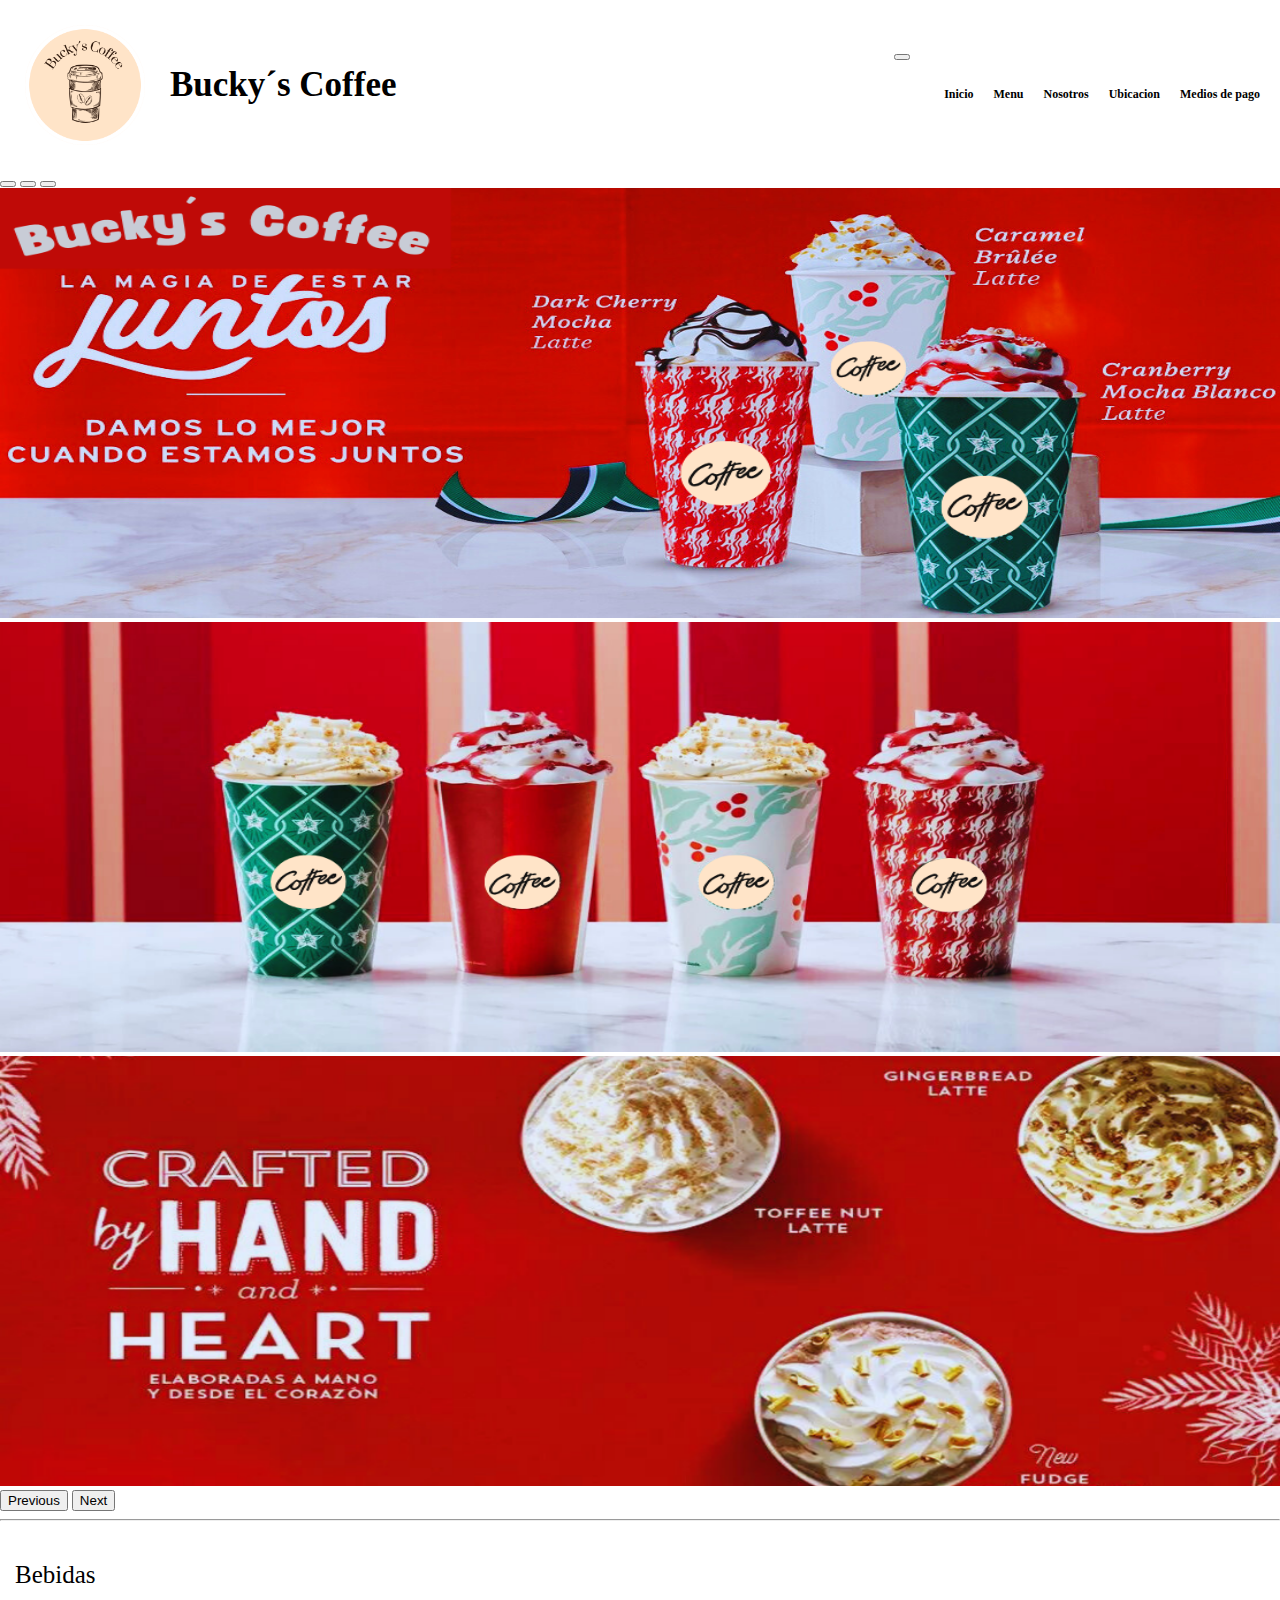
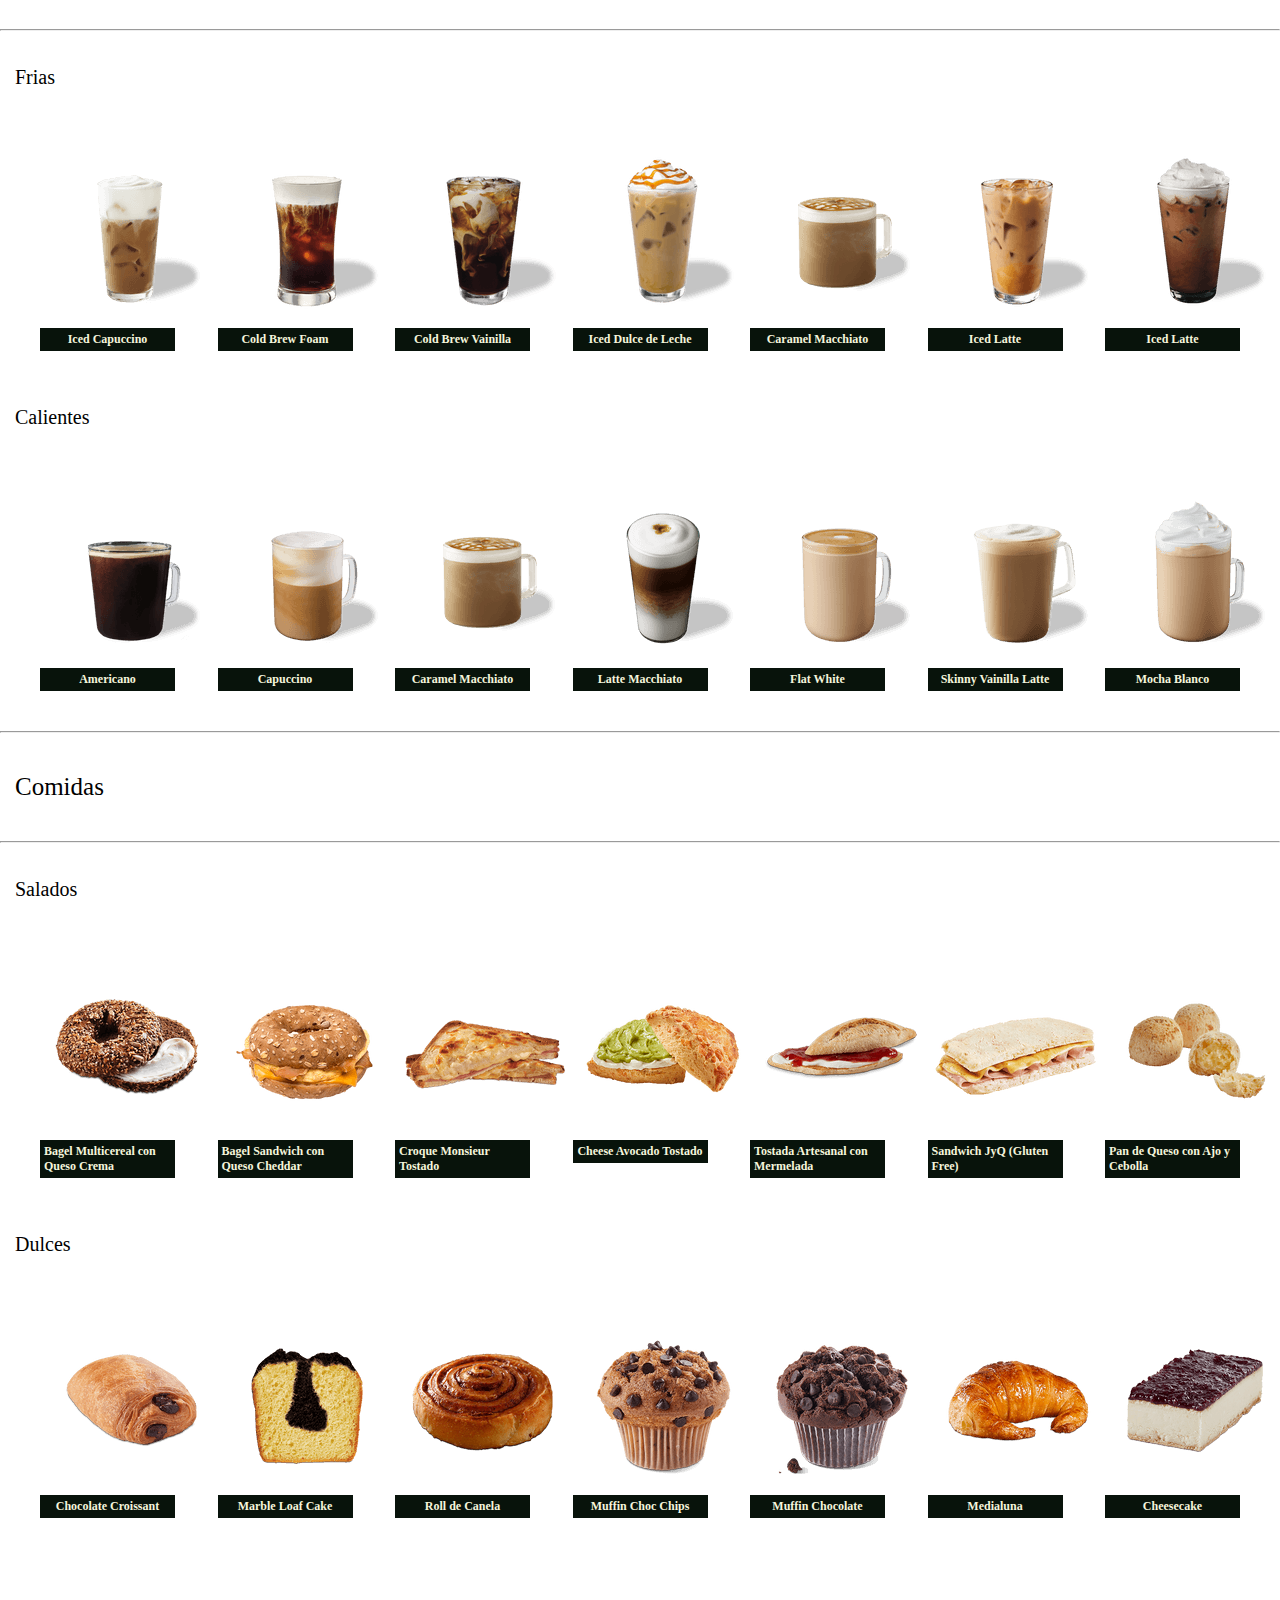
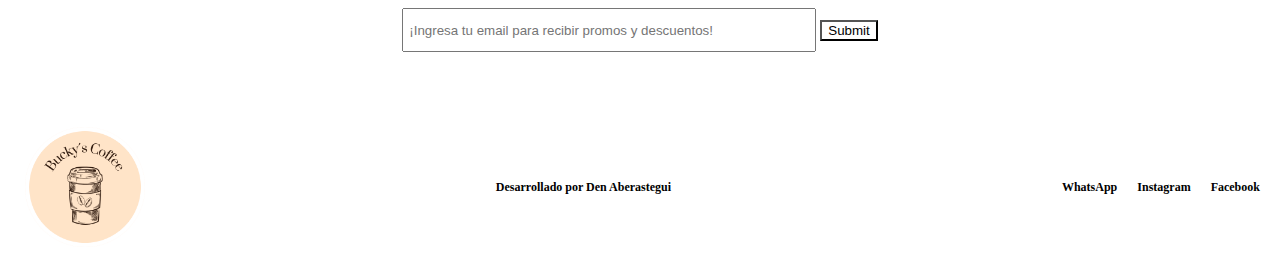
<file: index.html>
<!doctype html>
<html lang="en">
  <head>
    <meta charset="utf-8">
    <meta name="viewport" content="width=device-width, initial-scale=1">
    <meta name="keywords" content="CAFETERIA, CAFE, PASTEL, TORTA, MERIENDA, DESAYUNO, CAFETERIA EN LA PLATA, CAFETERIA CON TERRAZA, CAFETERIA CON WIFI GRATIS">
    <meta name="description" content="Vení a disfrutar de un café y algo rico para comer en Bucky´s Coffee. Tu cafetería favorita desde 2019">
    <meta name="author" content="Denisse Aberastegui">
    <meta name="language" content="Spanish">
    <meta name="geo.placename" content="Argentina">
    <link rel="shortcut icon" href="images/Retro and Vintage Coffee Shop Badge Logo.png" type="image/x-icon">
    <!--CSS-->
    <link rel="stylesheet" href="./CSS/styles.css">
    <title>Bucky´s Coffee / Menú Principal</title>
    <link href="https://cdn.jsdelivr.net/npm/bootstrap@5.3.2/dist/css/bootstrap.min.css" rel="stylesheet" integrity="sha384-T3c6CoIi6uLrA9TneNEoa7RxnatzjcDSCmG1MXxSR1GAsXEV/Dwwykc2MPK8M2HN" crossorigin="anonymous">
  </head>

  <body>
    <header>
        <div class="logo">
            <img src ="images/Retro and Vintage Coffee Shop Badge Logo.png" alt="logo de cafeteria">
            <h1>Bucky´s Coffee</h1>
        </div>
        <nav class="navbar navbar-expand-lg bg-header">
            <div class="container-fluid">
                <button class="navbar-toggler" type="button" data-bs-toggle="collapse" data-bs-target="#navbarNav" aria-controls="navbarNav" aria-expanded="false" aria-label="Toggle navigation">
                    <span class="navbar-toggler-icon"></span>
                </button>
              <div class="collapse navbar-collapse" id="navbarNav">
                <ul class="navbar-nav">
                  <li class="nav-item">
                    <a class="nav-link" href="index.html">Inicio</a>
                  </li>
                  <li class="nav-item">
                    <a class="nav-link" href="./pages/menu.html">Menu</a>
                  </li>
                  <li class="nav-item">
                    <a class="nav-link" href="./pages/nosotros.html">Nosotros</a>
                  </li>
                  <li class="nav-item">
                    <a class="nav-link" href="./pages/ubicacion.html">Ubicacion</a>
                  </li>
                  <li class="nav-item">
                    <a class="nav-link" href="./pages/mediosdepago.html">Medios de pago</a>
                  </li>
                </ul>
              </div>
            </div>
          </nav>     
    </header>

    <main>
        <div id="carouselExampleIndicators" class="carousel slide">
            <div class="carousel-indicators">
              <button type="button" data-bs-target="#carouselExampleIndicators" data-bs-slide-to="0" class="active" aria-current="true" aria-label="Slide 1"></button>
              <button type="button" data-bs-target="#carouselExampleIndicators" data-bs-slide-to="1" aria-label="Slide 2"></button>
              <button type="button" data-bs-target="#carouselExampleIndicators" data-bs-slide-to="2" aria-label="Slide 3"></button>
            </div>
            <div class="carousel-inner">
              <div class="carousel-item active">
                <img src="./images/1.png" class="d-block_img" alt="...">
              </div>
              <div class="carousel-item">
                <img src="./images/2.png" class="d-block_img" alt="...">
              </div>
              <div class="carousel-item">
                <img src="./images/3.png" class="d-block_img" alt="...">
              </div>
            </div>
            <button class="carousel-control-prev" type="button" data-bs-target="#carouselExampleIndicators" data-bs-slide="prev">
              <span class="carousel-control-prev-icon" aria-hidden="true"></span>
              <span class="visually-hidden">Previous</span>
            </button>
            <button class="carousel-control-next" type="button" data-bs-target="#carouselExampleIndicators" data-bs-slide="next">
              <span class="carousel-control-next-icon" aria-hidden="true"></span>
              <span class="visually-hidden">Next</span>
            </button>
        </div>

        <section>
            <hr>
            <p class="text">Bebidas</p>
            <hr>
        
            <!--cafe frio--> 
            
            <p class="tt">Frias</p>
        
            <div class="cards">
              <div class="card">
                <img src="./images/IcedCappuccino.png" alt="iced cappuccino">
                <h4 class="h4-p">Iced Capuccino</h4>
              </div>
              <div class="card">
                <img src="./images/ColdBrewColdFoam.png" alt="cold brew cold foam">
                <h4 class="h4-p">Cold Brew Foam</h4>
              </div>
              <div class="card">
                <img src="./images/Cold BrewVainillaSweetCream.png" alt="cold brew vainilla sweet cream">
                <h4 class="h4-p">Cold Brew Vainilla</h4>
              </div>
              <div class="card">
                <img src="./images/IcedDulcedeleche.png" alt="iced dulce de leche">
                <h4 class="h4-p">Iced Dulce de Leche</h4>
              </div>
              <div class="card">
                <img src="./images/CaramelMacchiato.png" alt="caramel macchiato">
                <h4 class="h4-p">Caramel Macchiato</h4>
              </div>
              <div class="card">
                <img src="./images/IcedLatte.png" alt="iced latte">
                <h4 class="h4-p">Iced Latte</h4>
              </div>
              <div class="card">
                <img src="./images/IcedMocha.png" alt="iced mocha">
                <h4 class="h4-p">Iced Latte</h4>
              </div>
            </div>
            
        
            <!--cafe caliente-->
        
            <p class="tt">Calientes</p>
            
            <div class="cards">
              <div class="card">
                  <img src="./images/Americano.png">
                  <h4 class="h4-p">Americano</h4>
              </div>
              <div class="card">
                  <img src="./images/Cappuccino.png">
                  <h4 class="h4-p">Capuccino</h4>
              </div>
              <div class="card">
                  <img src="./images/CaramelMacchiato.png">
                  <h4 class="h4-p">Caramel Macchiato</h4>
              </div>
              <div class="card">
                  <img src="./images/LatteMacchiato.png">
                  <h4 class="h4-p">Latte Macchiato</h4>
              </div>
              <div class="card">
                  <img src="./images/FlatWhite.png">
                  <h4 class="h4-p">Flat White</h4>
              </div>
              <div class="card">
                  <img src="./images/SkinnyVainillaLatte.png">
                  <h4 class="h4-p">Skinny Vainilla Latte</h4>
              </div>
              <div class="card">
                  <img src="./images/Mochablanco.png">
                  <h4 class="h4-p">Mocha Blanco</h4>
              </div>
          </div>
        
            <hr>
            <p class="text">Comidas</p>
            <hr>
        
            <!--comidas saladas-->
            
            <p class="tt">Salados</p>

            <div class="cards">
              <div class="card">
                  <img src="./images/Bagel-Multicereal.png" alt="Bagel-Multicereal">
                  <h4 class="h4-p">Bagel Multicereal con Queso Crema</h4>
              </div>
              <div class="card">
                  <img src="./images/Bagel-Sandwich.png" alt="Bagel-Sandwich">
                  <h4 class="h4-p">Bagel Sandwich con Queso Cheddar</h4>
              </div>
              <div class="card">
                  <img src="./images/Croque-Monsieur.png" alt="Croque-Monsieur">
                  <h4 class="h4-p">Croque Monsieur Tostado</h4>
              </div>
              <div class="card">
                  <img src="./images/Cheese-Avocado-Toast.png" alt="Cheese-Avocado-Toast">
                  <h4 class="h4-p">Cheese Avocado Tostado</h4>
              </div>
              <div class="card">
                  <img src="./images/Tostada-Artesana.png" alt="Tostada-Artesanal">
                  <h4 class="h4-p">Tostada Artesanal con Mermelada</h4>
              </div>
              <div class="card">
                  <img src="./images/Sand-JyQ-Gluten-Free.png" alt="Sand-JyQ-Gluten-Free">
                  <h4 class="h4-p">Sandwich JyQ (Gluten Free)</h4>
              </div>
              <div class="card">
                  <img src="./images/Pan-de-Queso.png" alt="Pan de queso">
                  <h4 class="h4-p">Pan de Queso con Ajo y Cebolla</h4>
              </div>
          </div>
        
            <!--comidas dulces-->
        
            <p class="tt">Dulces</p>

            <div class="cards">
              <div class="card">
                  <img src="./images/Chocolate-Croissant.png" alt="Chocolate-Croissant">
                  <h4 class="h4-p">Chocolate Croissant</h4>
              </div>
              <div class="card">
                  <img src="./images/Marble-Loaf-Cake.png" alt="Marble-Loaf-Cake">
                  <h4 class="h4-p">Marble Loaf Cake</h4>
              </div>
              <div class="card">
                  <img src="./images/Roll-de-Canela.png" alt="Roll-de-Canela">
                  <h4 class="h4-p">Roll de Canela</h4>
              </div>
              <div class="card">
                  <img src="./images/Muffin-Choc-Chips.png" alt="Muffin-Choc-Chips"> 
                  <h4 class="h4-p">Muffin Choc Chips</h4>
              </div>
              <div class="card">
                  <img src="./images/Muffin-Chocolate.png" alt="Muffin-Chocolate">
                  <h4 class="h4-p">Muffin Chocolate</h4>
              </div>
              <div class="card">
                  <img src="./images/Mezzaluna.png" alt="Medialuna">
                  <h4 class="h4-p">Medialuna</h4>
              </div>
              <div class="card">
                  <img src="./images/Cheesecake-FR.png" alt="Cheesecake">
                  <h4 class="h4-p">Cheesecake</h4>
              </div>
          </div>
            
        </section>
    
        <section>
          <div class="form">
            <form action="form.php" method="POST">
              <input type="email" class="form-email" id="email" placeholder="¡Ingresa tu email para recibir promos y descuentos!">
              <input type="submit" class="b-email" name="button-email" id="button-email">
            </form> 
          </div>
        </section>
  
  </main>

    <footer>
        <div class="footer">
            <img src="images/Retro and Vintage Coffee Shop Badge Logo.png" alt="logo de cafeteria">
              <li><a class="a_footer" href="https://www.instagram.com/den.aberastegui/">Desarrollado por Den Aberastegui</a>
              </li>
              <section class="nav_footer">
                <nav>
                    <ul>
                        <li><a class="a_footer" href="">WhatsApp</a></li>
                        <li><a class="a_footer" href="">Instagram</a></li>
                        <li><a class="a_footer" href="">Facebook</a></li>
                    </ul>
                </nav>
              </section>
        </div>
    </footer>
    <script src="https://cdn.jsdelivr.net/npm/bootstrap@5.3.2/dist/js/bootstrap.bundle.min.js" integrity="sha384-C6RzsynM9kWDrMNeT87bh95OGNyZPhcTNXj1NW7RuBCsyN/o0jlpcV8Qyq46cDfL" crossorigin="anonymous"></script>
  </body>
</html>
</file>
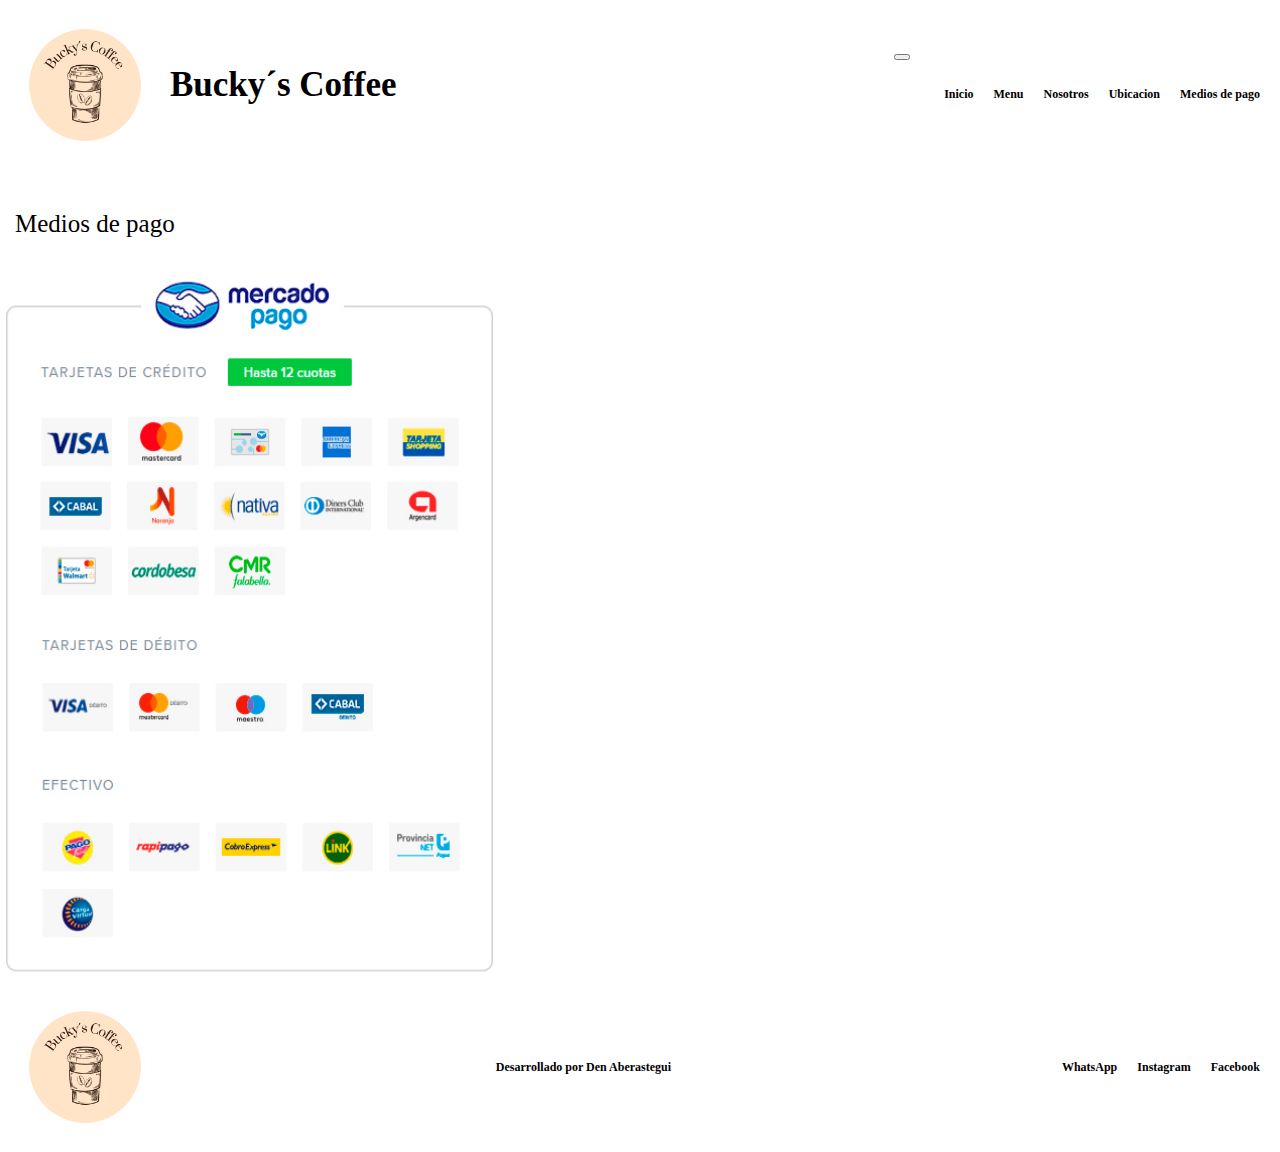
<file: pages/mediosdepago.html>
<!doctype html>
<html lang="en">
  <head>
    <meta charset="utf-8">
    <meta name="viewport" content="width=device-width, initial-scale=1">
    <meta name="keywords" content="CAFETERIA, CAFE, PASTEL, TORTA, MERIENDA, DESAYUNO CAFETERIA EN LA PLATA, CAFETERIA CON TERRAZA, CAFETERIA CON WIFI GRATIS">
    <meta name="description" content="Vení a disfrutar de un café y algo rico para comer en Bucky´s Coffee. Tu cafetería favorita desde 2019">
    <meta name="author" content="Denisse Aberastegui">
    <meta name="language" content="Spanish">
    <meta name="geo.placename" content="Argentina">
    <link rel="shortcut icon" href="images/Retro and Vintage Coffee Shop Badge Logo.png" type="image/x-icon">
    <!--CSS-->
    <link rel="stylesheet" href="../CSS/styles.css">
    <title>Bucky´s Coffee / Medios de Pagos</title>
    <link href="https://cdn.jsdelivr.net/npm/bootstrap@5.3.2/dist/css/bootstrap.min.css" rel="stylesheet" integrity="sha384-T3c6CoIi6uLrA9TneNEoa7RxnatzjcDSCmG1MXxSR1GAsXEV/Dwwykc2MPK8M2HN" crossorigin="anonymous">
  </head>
<body>
    <header>
        <div class="logo">
            <img src ="../images/Retro and Vintage Coffee Shop Badge Logo.png" alt="logo de cafeteria">
            <h1>Bucky´s Coffee</h1>
        </div>
        <nav class="navbar navbar-expand-lg bg-header">
            <div class="container-fluid">
                <button class="navbar-toggler" type="button" data-bs-toggle="collapse" data-bs-target="#navbarNav" aria-controls="navbarNav" aria-expanded="false" aria-label="Toggle navigation">
                    <span class="navbar-toggler-icon"></span>
                </button>
              <div class="collapse navbar-collapse" id="navbarNav">
                <ul class="navbar-nav">
                  <li class="nav-item">
                    <a class="nav-link" href="../index.html">Inicio</a>
                  </li>
                  <li class="nav-item">
                    <a class="nav-link" href="menu.html">Menu</a>
                  </li>
                  <li class="nav-item">
                    <a class="nav-link" href="nosotros.html">Nosotros</a>
                  </li>
                  <li class="nav-item">
                    <a class="nav-link" href="ubicacion.html">Ubicacion</a>
                  </li>
                  <li class="nav-item">
                    <a class="nav-link" href="mediosdepago.html">Medios de pago</a>
                  </li>
                </ul>
              </div>
            </div>
          </nav>     
    </header>

    <main>
        <p class="text">Medios de pago</p>
        <img class="mp-img" src="../images/mercadopago-medios.png" alt="Medios de pago">
    </main>

    <footer>
        <div class="footer">
            <img src="../images/Retro and Vintage Coffee Shop Badge Logo.png" alt="logo de cafeteria">
            <li><a class="a_footer" href="https://www.instagram.com/den.aberastegui/">Desarrollado por Den Aberastegui</a>
            </li>
            <section class="nav_footer" >
                <nav>
                    <ul>
                        <li><a class="a_footer" href="">WhatsApp</a></li>
                        <li><a class="a_footer" href="">Instagram</a></li>
                        <li><a class="a_footer" href="">Facebook</a></li>
                    </ul>
                </nav>
            </section>
        </div>
    </footer>
    <script src="https://cdn.jsdelivr.net/npm/bootstrap@5.3.2/dist/js/bootstrap.bundle.min.js" integrity="sha384-C6RzsynM9kWDrMNeT87bh95OGNyZPhcTNXj1NW7RuBCsyN/o0jlpcV8Qyq46cDfL" crossorigin="anonymous"></script>
</body>
</html>
</file>
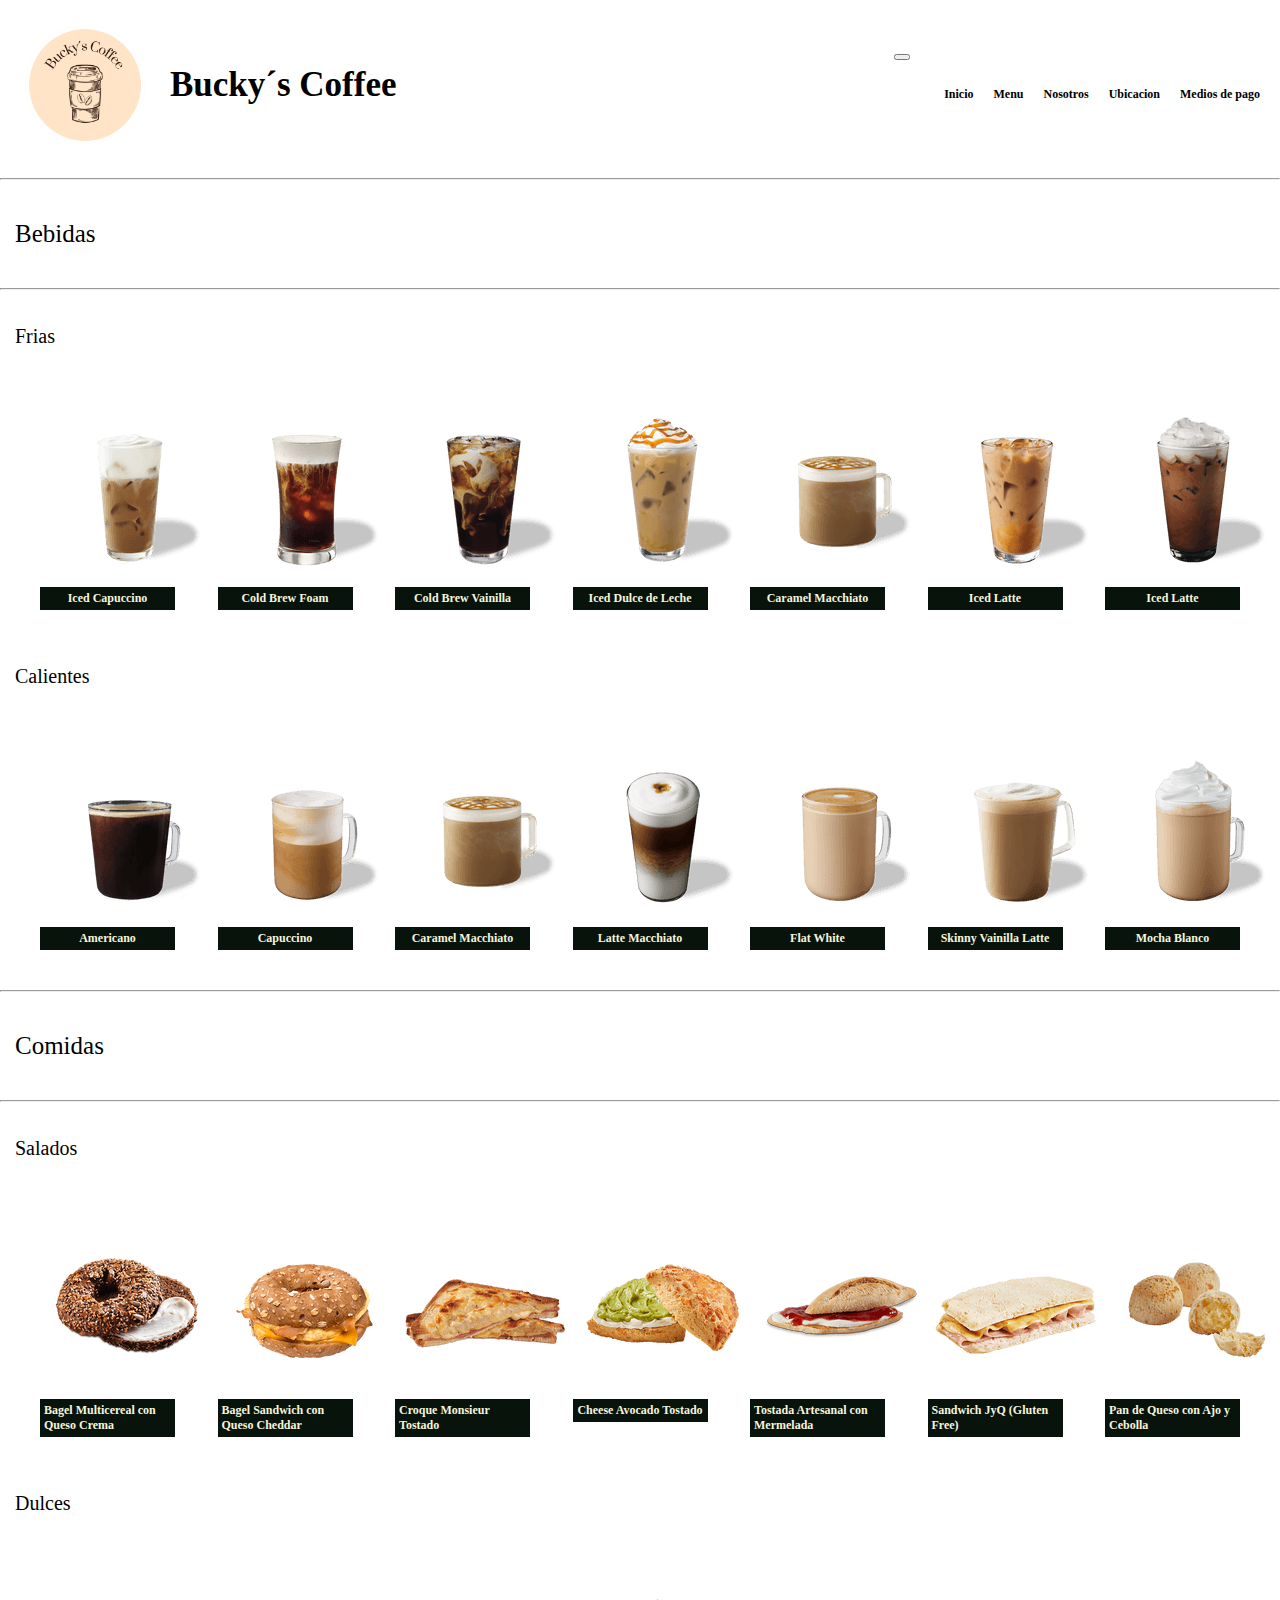
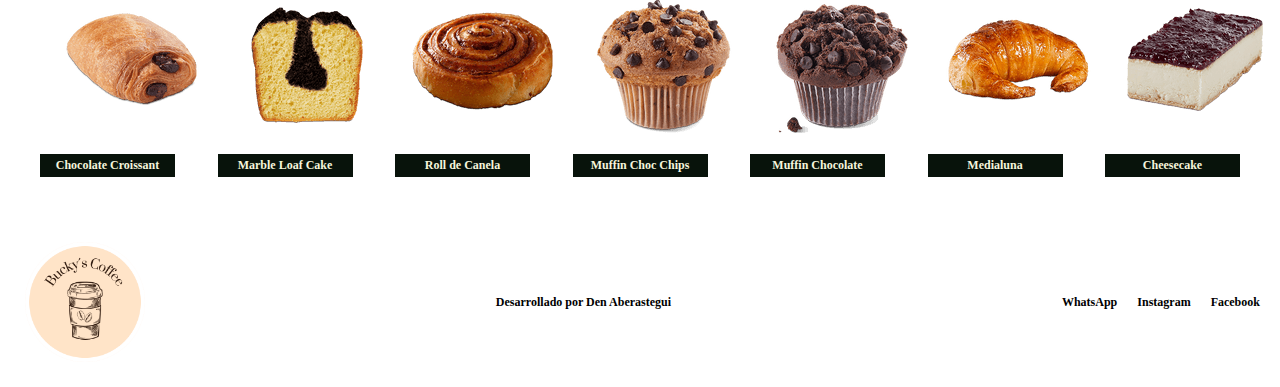
<file: pages/menu.html>
<!doctype html>
<html lang="en">
  <head>
    <meta charset="utf-8">
    <meta name="viewport" content="width=device-width, initial-scale=1">
    <meta name="keywords" content="CAFETERIA, CAFE, PASTEL, TORTA, MERIENDA, DESAYUNO CAFETERIA EN LA PLATA, CAFETERIA CON TERRAZA, CAFETERIA CON WIFI GRATIS">
    <meta name="description" content="Vení a disfrutar de un café y algo rico para comer en Bucky´s Coffee. Tu cafetería favorita desde 2019">
    <meta name="author" content="Denisse Aberastegui">
    <meta name="language" content="Spanish">
    <meta name="geo.placename" content="Argentina">
    <link rel="shortcut icon" href="images/Retro and Vintage Coffee Shop Badge Logo.png" type="image/x-icon">
    <!--CSS-->
    <link rel="stylesheet" href="../CSS/styles.css">
    <title>Bucky´s Coffee / Menú de comidas y bebidas</title>
    <link href="https://cdn.jsdelivr.net/npm/bootstrap@5.3.2/dist/css/bootstrap.min.css" rel="stylesheet" integrity="sha384-T3c6CoIi6uLrA9TneNEoa7RxnatzjcDSCmG1MXxSR1GAsXEV/Dwwykc2MPK8M2HN" crossorigin="anonymous">
  </head>
<body>
    <header>
        <div class="logo">
            <img src ="../images/Retro and Vintage Coffee Shop Badge Logo.png" alt="logo de cafeteria">
            <h1>Bucky´s Coffee</h1>
        </div>
        <nav class="navbar navbar-expand-lg bg-header">
            <div class="container-fluid">
                <button class="navbar-toggler" type="button" data-bs-toggle="collapse" data-bs-target="#navbarNav" aria-controls="navbarNav" aria-expanded="false" aria-label="Toggle navigation">
                    <span class="navbar-toggler-icon"></span>
                </button>
              <div class="collapse navbar-collapse" id="navbarNav">
                <ul class="navbar-nav">
                  <li class="nav-item">
                    <a class="nav-link" href="../index.html">Inicio</a>
                  </li>
                  <li class="nav-item">
                    <a class="nav-link" href="menu.html">Menu</a>
                  </li>
                  <li class="nav-item">
                    <a class="nav-link" href="nosotros.html">Nosotros</a>
                  </li>
                  <li class="nav-item">
                    <a class="nav-link" href="ubicacion.html">Ubicacion</a>
                  </li>
                  <li class="nav-item">
                    <a class="nav-link" href="mediosdepago.html">Medios de pago</a>
                  </li>
                </ul>
              </div>
            </div>
          </nav>     
    </header>

    <main>

      <section>
        <hr>
        <p class="text">Bebidas</p>
        <hr>
    
        <!--cafe frio--> 
        
        <p class="tt">Frias</p>
    
        <div class="cards">
          <div class="card">
            <img src="../images/IcedCappuccino.png" alt="iced cappuccino">
            <h4 class="h4-p">Iced Capuccino</h4>
          </div>
          <div class="card">
            <img src="../images/ColdBrewColdFoam.png" alt="cold brew cold foam">
            <h4 class="h4-p">Cold Brew Foam</h4>
          </div>
          <div class="card">
            <img src="../images/Cold BrewVainillaSweetCream.png" alt="cold brew vainilla sweet cream">
            <h4 class="h4-p">Cold Brew Vainilla</h4>
          </div>
          <div class="card">
            <img src="../images/IcedDulcedeleche.png" alt="iced dulce de leche">
            <h4 class="h4-p">Iced Dulce de Leche</h4>
          </div>
          <div class="card">
            <img src="../images/CaramelMacchiato.png" alt="caramel macchiato">
            <h4 class="h4-p">Caramel Macchiato</h4>
          </div>
          <div class="card">
            <img src="../images/IcedLatte.png" alt="iced latte">
            <h4 class="h4-p">Iced Latte</h4>
          </div>
          <div class="card">
            <img src="../images/IcedMocha.png" alt="iced mocha">
            <h4 class="h4-p">Iced Latte</h4>
          </div>
        </div>
        
    
        <!--cafe caliente-->
    
        <p class="tt">Calientes</p>
        
        <div class="cards">
          <div class="card">
              <img src="../images/Americano.png">
              <h4 class="h4-p">Americano</h4>
          </div>
          <div class="card">
              <img src="../images/Cappuccino.png">
              <h4 class="h4-p">Capuccino</h4>
          </div>
          <div class="card">
              <img src="../images/CaramelMacchiato.png">
              <h4 class="h4-p">Caramel Macchiato</h4>
          </div>
          <div class="card">
              <img src="../images/LatteMacchiato.png">
              <h4 class="h4-p">Latte Macchiato</h4>
          </div>
          <div class="card">
              <img src="../images/FlatWhite.png">
              <h4 class="h4-p">Flat White</h4>
          </div>
          <div class="card">
              <img src="../images/SkinnyVainillaLatte.png">
              <h4 class="h4-p">Skinny Vainilla Latte</h4>
          </div>
          <div class="card">
              <img src="../images/Mochablanco.png">
              <h4 class="h4-p">Mocha Blanco</h4>
          </div>
      </div>
    
        <hr>
        <p class="text">Comidas</p>
        <hr>
    
        <!--comidas saladas-->
        
        <p class="tt">Salados</p>

        <div class="cards">
          <div class="card">
              <img src="../images/Bagel-Multicereal.png" alt="Bagel-Multicereal">
              <h4 class="h4-p">Bagel Multicereal con Queso Crema</h4>
          </div>
          <div class="card">
              <img src="../images/Bagel-Sandwich.png" alt="Bagel-Sandwich">
              <h4 class="h4-p">Bagel Sandwich con Queso Cheddar</h4>
          </div>
          <div class="card">
              <img src="../images/Croque-Monsieur.png" alt="Croque-Monsieur">
              <h4 class="h4-p">Croque Monsieur Tostado</h4>
          </div>
          <div class="card">
              <img src="../images/Cheese-Avocado-Toast.png" alt="Cheese-Avocado-Toast">
              <h4 class="h4-p">Cheese Avocado Tostado</h4>
          </div>
          <div class="card">
              <img src="../images/Tostada-Artesana.png" alt="Tostada-Artesanal">
              <h4 class="h4-p">Tostada Artesanal con Mermelada</h4>
          </div>
          <div class="card">
              <img src="../images/Sand-JyQ-Gluten-Free.png" alt="Sand-JyQ-Gluten-Free">
              <h4 class="h4-p">Sandwich JyQ (Gluten Free)</h4>
          </div>
          <div class="card">
              <img src="../images/Pan-de-Queso.png" alt="Pan de queso">
              <h4 class="h4-p">Pan de Queso con Ajo y Cebolla</h4>
          </div>
      </div>
    
        <!--comidas dulces-->
    
        <p class="tt">Dulces</p>

        <div class="cards">
          <div class="card">
              <img src="../images/Chocolate-Croissant.png" alt="Chocolate-Croissant">
              <h4 class="h4-p">Chocolate Croissant</h4>
          </div>
          <div class="card">
              <img src="../images/Marble-Loaf-Cake.png" alt="Marble-Loaf-Cake">
              <h4 class="h4-p">Marble Loaf Cake</h4>
          </div>
          <div class="card">
              <img src="../images/Roll-de-Canela.png" alt="Roll-de-Canela">
              <h4 class="h4-p">Roll de Canela</h4>
          </div>
          <div class="card">
              <img src="../images/Muffin-Choc-Chips.png" alt="Muffin-Choc-Chips"> 
              <h4 class="h4-p">Muffin Choc Chips</h4>
          </div>
          <div class="card">
              <img src="../images/Muffin-Chocolate.png" alt="Muffin-Chocolate">
              <h4 class="h4-p">Muffin Chocolate</h4>
          </div>
          <div class="card">
              <img src="../images/Mezzaluna.png" alt="Medialuna">
              <h4 class="h4-p">Medialuna</h4>
          </div>
          <div class="card">
              <img src="../images/Cheesecake-FR.png" alt="Cheesecake">
              <h4 class="h4-p">Cheesecake</h4>
          </div>
        </div>

    </main>

    <footer>
        <div class="footer">
            <img src="../images/Retro and Vintage Coffee Shop Badge Logo.png" alt="logo de cafeteria">
            <li><a class="a_footer" href="https://www.instagram.com/den.aberastegui/">Desarrollado por Den Aberastegui</a>
            </li>
            <section class="nav_footer" >
                <nav>
                    <ul>
                        <li><a class="a_footer" href="">WhatsApp</a></li>
                        <li><a class="a_footer" href="">Instagram</a></li>
                        <li><a class="a_footer" href="">Facebook</a></li>
                    </ul>
                </nav>
            </section>
        </div>
    </footer>
    <script src="https://cdn.jsdelivr.net/npm/bootstrap@5.3.2/dist/js/bootstrap.bundle.min.js" integrity="sha384-C6RzsynM9kWDrMNeT87bh95OGNyZPhcTNXj1NW7RuBCsyN/o0jlpcV8Qyq46cDfL" crossorigin="anonymous"></script>
</body>
</html>
</file>
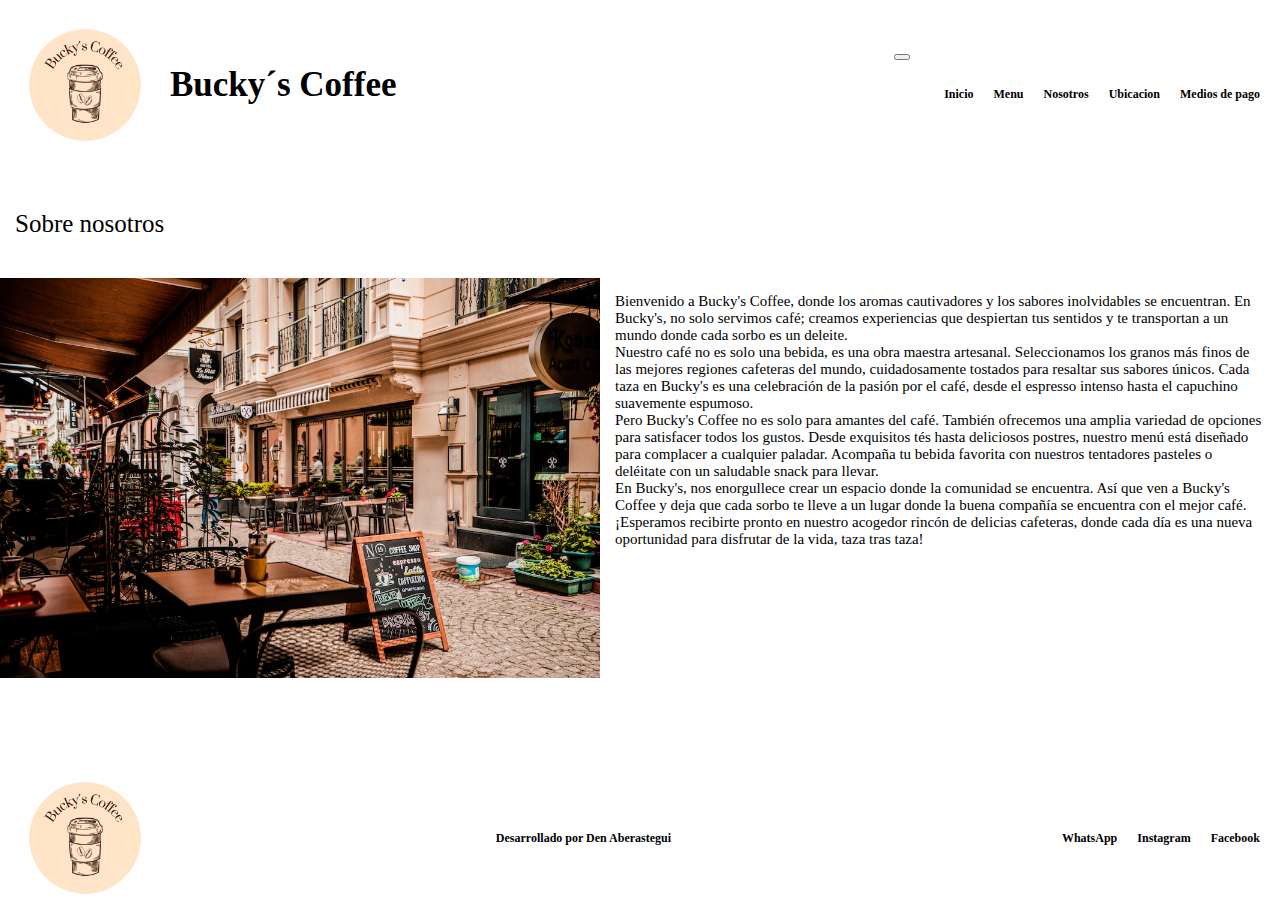
<file: pages/nosotros.html>
<!doctype html>
<html lang="en">
  <head>
    <meta charset="utf-8">
    <meta name="viewport" content="width=device-width, initial-scale=1">
    <meta name="keywords" content="CAFETERIA, CAFE, PASTEL, TORTA, MERIENDA, DESAYUNO CAFETERIA EN LA PLATA, CAFETERIA CON TERRAZA, CAFETERIA CON WIFI GRATIS">
    <meta name="description" content="Vení a disfrutar de un café y algo rico para comer en Bucky´s Coffee. Tu cafetería favorita desde 2019">
    <meta name="author" content="Denisse Aberastegui">
    <meta name="language" content="Spanish">
    <meta name="geo.placename" content="Argentina">
    <link rel="shortcut icon" href="images/Retro and Vintage Coffee Shop Badge Logo.png" type="image/x-icon">
    <!--CSS-->
    <link rel="stylesheet" href="../CSS/styles.css">
    <title>Bucky´s Coffee / Sobre Nosotros</title>
    <link href="https://cdn.jsdelivr.net/npm/bootstrap@5.3.2/dist/css/bootstrap.min.css" rel="stylesheet" integrity="sha384-T3c6CoIi6uLrA9TneNEoa7RxnatzjcDSCmG1MXxSR1GAsXEV/Dwwykc2MPK8M2HN" crossorigin="anonymous">
  </head>
<body>
    <header>
        <div class="logo">
            <img src ="../images/Retro and Vintage Coffee Shop Badge Logo.png" alt="logo de cafeteria">
            <h1>Bucky´s Coffee</h1>
        </div>
        <nav class="navbar navbar-expand-lg bg-header">
            <div class="container-fluid">
                <button class="navbar-toggler" type="button" data-bs-toggle="collapse" data-bs-target="#navbarNav" aria-controls="navbarNav" aria-expanded="false" aria-label="Toggle navigation">
                    <span class="navbar-toggler-icon"></span>
                </button>
              <div class="collapse navbar-collapse" id="navbarNav">
                <ul class="navbar-nav">
                  <li class="nav-item">
                    <a class="nav-link" href="../index.html">Inicio</a>
                  </li>
                  <li class="nav-item">
                    <a class="nav-link" href="menu.html">Menu</a>
                  </li>
                  <li class="nav-item">
                    <a class="nav-link" href="nosotros.html">Nosotros</a>
                  </li>
                  <li class="nav-item">
                    <a class="nav-link" href="ubicacion.html">Ubicacion</a>
                  </li>
                  <li class="nav-item">
                    <a class="nav-link" href="mediosdepago.html">Medios de pago</a>
                  </li>
                </ul>
              </div>
            </div>
          </nav>     
    </header>

    <main>
        <p class="text">Sobre nosotros</p>
        <div class="grid-container-1">
            <img class="sn-img" src="../images/cafeteria.jpg" alt="cafeteria desde afuera">
            <p class="sn-p">Bienvenido a Bucky's Coffee, donde los aromas cautivadores y los sabores inolvidables se encuentran. En Bucky's, no solo servimos café; creamos experiencias que despiertan tus sentidos y te transportan a un mundo donde cada sorbo es un deleite.
                <br>
                Nuestro café no es solo una bebida, es una obra maestra artesanal. Seleccionamos los granos más finos de las mejores regiones cafeteras del mundo, cuidadosamente tostados para resaltar sus sabores únicos. Cada taza en Bucky's es una celebración de la pasión por el café, desde el espresso intenso hasta el capuchino suavemente espumoso.
                <br>
                Pero Bucky's Coffee no es solo para amantes del café. También ofrecemos una amplia variedad de opciones para satisfacer todos los gustos. Desde exquisitos tés hasta deliciosos postres, nuestro menú está diseñado para complacer a cualquier paladar. Acompaña tu bebida favorita con nuestros tentadores pasteles o deléitate con un saludable snack para llevar.
                <br>
                En Bucky's, nos enorgullece crear un espacio donde la comunidad se encuentra. Así que ven a Bucky's Coffee y deja que cada sorbo te lleve a un lugar donde la buena compañía se encuentra con el mejor café. ¡Esperamos recibirte pronto en nuestro acogedor rincón de delicias cafeteras, donde cada día es una nueva oportunidad para disfrutar de la vida, taza tras taza!</p>
        </div>
    </main>

    <footer>
        <div class="footer">
            <img src="../images/Retro and Vintage Coffee Shop Badge Logo.png" alt="logo de cafeteria">
            <li><a class="a_footer" href="https://www.instagram.com/den.aberastegui/">Desarrollado por Den Aberastegui</a>
            </li>
            <section class="nav_footer" >
                <nav>
                    <ul>
                        <li><a class="a_footer" href="">WhatsApp</a></li>
                        <li><a class="a_footer" href="">Instagram</a></li>
                        <li><a class="a_footer" href="">Facebook</a></li>
                    </ul>
                </nav>
            </section>
        </div>
    </footer>
    <script src="https://cdn.jsdelivr.net/npm/bootstrap@5.3.2/dist/js/bootstrap.bundle.min.js" integrity="sha384-C6RzsynM9kWDrMNeT87bh95OGNyZPhcTNXj1NW7RuBCsyN/o0jlpcV8Qyq46cDfL" crossorigin="anonymous"></script>
</body>
</html>
</file>
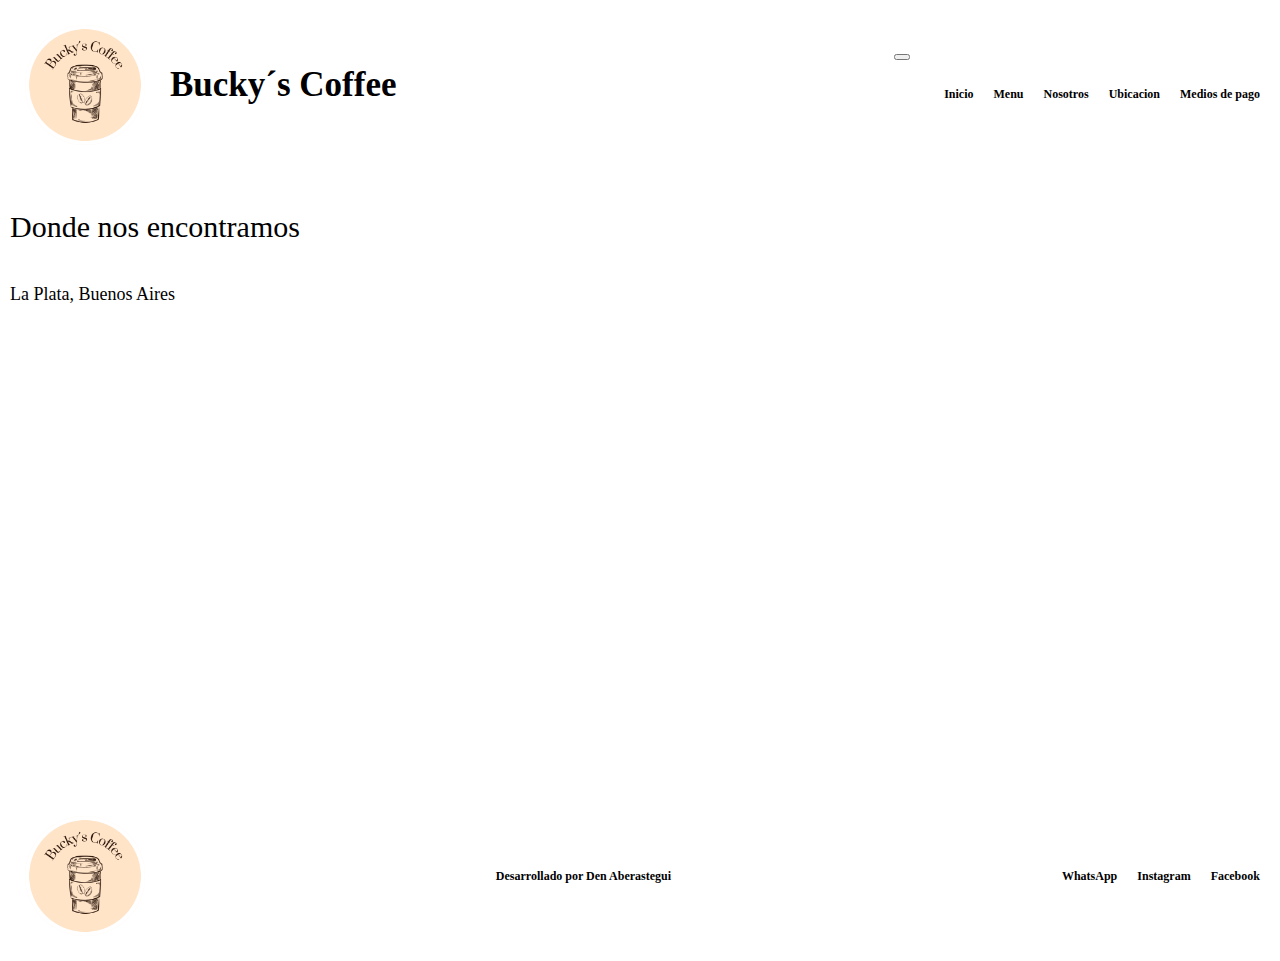
<file: pages/ubicacion.html>
<!doctype html>
<html lang="en">
  <head>
    <meta charset="utf-8">
    <meta name="viewport" content="width=device-width, initial-scale=1">
    <meta name="keywords" content="CAFETERIA, CAFE, PASTEL, TORTA, MERIENDA, DESAYUNO CAFETERIA EN LA PLATA, CAFETERIA CON TERRAZA, CAFETERIA CON WIFI GRATIS">
    <meta name="description" content="Vení a disfrutar de un café y algo rico para comer en Bucky´s Coffee. Tu cafetería favorita desde 2019">
    <meta name="author" content="Denisse Aberastegui">
    <meta name="language" content="Spanish">
    <meta name="geo.placename" content="Argentina">
    <link rel="shortcut icon" href="images/Retro and Vintage Coffee Shop Badge Logo.png" type="image/x-icon">
    <!--CSS-->
    <link rel="stylesheet" href="../CSS/styles.css">
    <title>Bucky´s Coffee / Nuestra Ubicación</title>
    <link href="https://cdn.jsdelivr.net/npm/bootstrap@5.3.2/dist/css/bootstrap.min.css" rel="stylesheet" integrity="sha384-T3c6CoIi6uLrA9TneNEoa7RxnatzjcDSCmG1MXxSR1GAsXEV/Dwwykc2MPK8M2HN" crossorigin="anonymous">
  </head>
<body>
    <header>
        <div class="logo">
            <img src ="../images/Retro and Vintage Coffee Shop Badge Logo.png" alt="logo de cafeteria">
            <h1>Bucky´s Coffee</h1>
        </div>
        <nav class="navbar navbar-expand-lg bg-header">
            <div class="container-fluid">
                <button class="navbar-toggler" type="button" data-bs-toggle="collapse" data-bs-target="#navbarNav" aria-controls="navbarNav" aria-expanded="false" aria-label="Toggle navigation">
                    <span class="navbar-toggler-icon"></span>
                </button>
              <div class="collapse navbar-collapse" id="navbarNav">
                <ul class="navbar-nav">
                  <li class="nav-item">
                    <a class="nav-link" href="../index.html">Inicio</a>
                  </li>
                  <li class="nav-item">
                    <a class="nav-link" href="menu.html">Menu</a>
                  </li>
                  <li class="nav-item">
                    <a class="nav-link" href="nosotros.html">Nosotros</a>
                  </li>
                  <li class="nav-item">
                    <a class="nav-link" href="ubicacion.html">Ubicacion</a>
                  </li>
                  <li class="nav-item">
                    <a class="nav-link" href="mediosdepago.html">Medios de pago</a>
                  </li>
                </ul>
              </div>
            </div>
          </nav>     
    </header>

    <main>
        <p class="p-ubicacion">Donde nos encontramos<p>
        <p class="p-LP">La Plata, Buenos Aires<p>
        <iframe class="mapa" src="https://www.google.com/maps/embed?pb=!1m18!1m12!1m3!1d3271.6142812467688!2d-57.95605292524169!3d-34.91612807284388!2m3!1f0!2f0!3f0!3m2!1i1024!2i768!4f13.1!3m3!1m2!1s0x95a2e6312179ea63%3A0x51f0e17846f4d076!2sC.%2048%20718%2C%20B1900%20La%20Plata%2C%20Provincia%20de%20Buenos%20Aires!5e0!3m2!1ses!2sar!4v1698717342085!5m2!1ses!2sar" width="600" height="450" style="border:0;" allowfullscreen="" loading="lazy" referrerpolicy="no-referrer-when-downgrade"></iframe>
    </main>

    <footer>
        <div class="footer">
            <img src="../images/Retro and Vintage Coffee Shop Badge Logo.png" alt="logo de cafeteria">
            <li><a class="a_footer" href="https://www.instagram.com/den.aberastegui/">Desarrollado por Den Aberastegui</a>
            </li>
            <section class="nav_footer" >
                <nav>
                    <ul>
                        <li><a class="a_footer" href="">WhatsApp</a></li>
                        <li><a class="a_footer" href="">Instagram</a></li>
                        <li><a class="a_footer" href="">Facebook</a></li>
                    </ul>
                </nav>
            </section>
        </div>
    </footer>
    <script src="https://cdn.jsdelivr.net/npm/bootstrap@5.3.2/dist/js/bootstrap.bundle.min.js" integrity="sha384-C6RzsynM9kWDrMNeT87bh95OGNyZPhcTNXj1NW7RuBCsyN/o0jlpcV8Qyq46cDfL" crossorigin="anonymous"></script>
</body>
</html>
</file>
<file: CSS/styles.css>
/* HEADER */
header {
  display: flex;
  justify-content: space-between;
  align-items: center;
  padding: 10px;
}

.d-block_img {
  width: 100%;
  height: 430px;
}

/* logo */
.logo {
  display: flex;
  align-items: center;
}

.logo img {
  width: 150px;
  margin-right: 10px;
}

h1 {
  font-size: 35px;
  display: flex;
  justify-content: center;
}

/* nav */
ul {
  display: flex;
  justify-content: space-between;
}

li {
  list-style: none;
  font-size: 12px;
  margin: 10px;
  font-weight: 600;
}

a {
  color: black;
  text-decoration: none;
}
a:hover {
  color: bisque;
}

body {
  margin: 0;
}

/* MAIN */
.img_index {
  width: 100%;
  height: 350px;
  margin-top: 20px;
}

@media only screen and (max-width: 500px) {
  .sn-img {
    width: 100%;
    height: 300px;
    margin-bottom: 15px;
  }
}
/* MENU */
.menu {
  font-size: 36px;
  display: flex;
  justify-content: center;
}

/* LINK NOSOTROS */
.sn-img {
  width: 600px;
  height: 400px;
  margin-bottom: 75px;
}

@media only screen and (max-width: 500px) {
  .sn-img {
    width: 400px;
    height: 300px;
    margin-bottom: 15px;
  }
}
.sn-p {
  font-size: 15px;
  margin: 15px;
}

@media only screen and (max-width: 500px) {
  .sn-p {
    font-size: 12px;
    margin: 20px;
  }
}
.grid-container-1 {
  display: grid;
  grid-template-columns: auto auto;
  grid-template-rows: auto;
}

@media only screen and (max-width: 500px) {
  .grid-container-1 {
    display: grid;
    grid-template-columns: auto;
    grid-template-rows: auto auto auto;
    margin-left: 0px;
  }
}
/* LINK UBICACION */
.p-ubicacion {
  font-size: 30px;
  padding: 10px;
}

.p-LP {
  font-size: 18px;
  margin: 10px;
}

@media only screen and (max-width: 500px) {
  .mapa {
    width: 370px;
    height: 450px;
    margin-bottom: 160px;
    margin-top: 20px;
  }
}
/* MEDIOS DE PAGO */
.mp-img {
  width: 500px;
  height: 700px;
}

@media only screen and (max-width: 500px) {
  .mp-img {
    width: 370px;
    height: 500px;
    margin-bottom: 120px;
  }
}
/* CARDS */
.text {
  font-size: 25px;
  padding: 15px;
}

.tt {
  font-size: 20px;
  padding: 15px;
}

.h4-p {
  font-size: 12px;
  display: flex;
  justify-content: center;
  background-color: rgb(8, 19, 11);
  color: beige;
  margin: 0%;
  padding: 4px;
}

.cards {
  display: flex;
  justify-content: space-between;
  margin: 20px;
  padding: 20px;
}

@media only screen and (max-width: 500px) {
  .cards {
    display: grid;
    grid-template-columns: auto auto;
    grid-template-rows: auto auto auto;
    margin: 30px;
    justify-content: space-around;
  }
}
.card {
  width: 135px;
}

@keyframes aparecer {
  0% {
    opacity: 0;
  }
  100% {
    opacity: 1;
  }
}
.card {
  animation-duration: 3s;
  animation-name: aparecer;
  animation-iteration-count: initial;
}

.card {
  transition: 2s;
}

.card:hover {
  transform: translate(40px) scale(1);
}

/* FORM */
.form {
  display: flex;
  justify-content: center;
  align-items: center;
  padding: 50px;
}

.form-email {
  width: 400px;
  height: 30px;
  padding: 5px;
}

.b-email {
  background-color: white;
}

.b-email:hover {
  background-color: bisque;
}

/* PIE DE PAGINA */
.footer {
  display: flex;
  justify-content: space-between;
  align-items: center;
  padding: 10px;
}

@media only screen and (max-width: 500px) {
  .footer {
    display: grid;
    grid-template-columns: auto;
    grid-template-rows: auto;
  }
}
.footer img {
  width: 150px;
  margin-right: 10px;
}

@media only screen and (max-width: 500px) {
  .footer img {
    font-size: 12px;
    margin-right: 30px;
  }
}
.p_pie {
  display: flex;
  justify-content: center;
}

.nav_footer {
  font-size: 12px;
  margin-left: 15px;
}

@media only screen and (max-width: 500px) {
  .nav_footer {
    font-size: 12px;
    margin-right: 50px;
  }
}
.a_footer {
  font-size: 12px;
  text-decoration: none;
  color: black;
}

.a_footer:hover {
  color: bisque;
}

/*# sourceMappingURL=styles.css.map */
</file>
